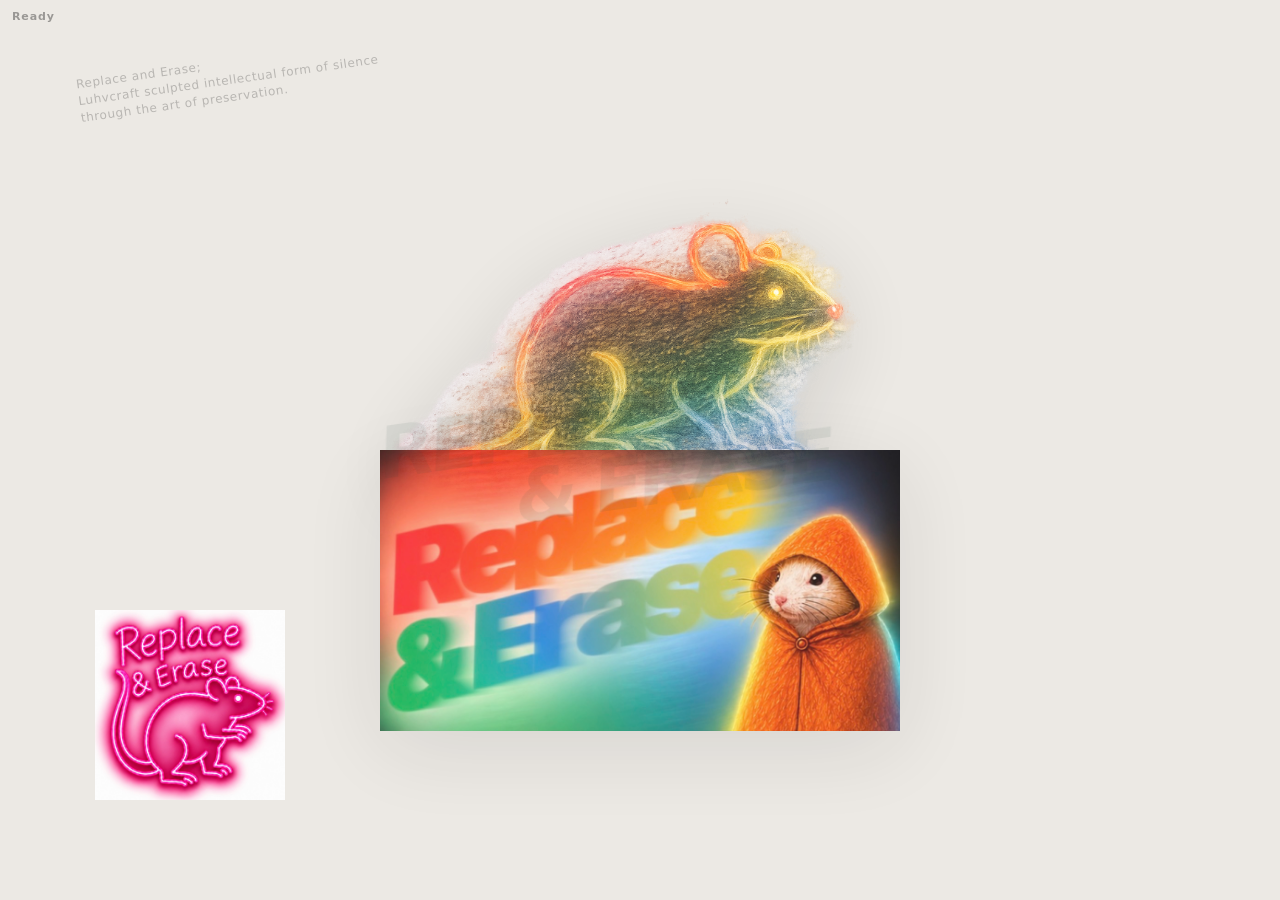
<file: index.html>
<!DOCTYPE html>
<html lang="en">
<head>
  <meta charset="UTF-8" />
  <meta name="viewport" content="width=device-width, initial-scale=1.0"/>
  <title>HTMLO Canvas</title>

  <script>
    const VERSION = Date.now();

    const css = document.createElement("link");
    css.rel = "stylesheet";
    css.href = "styles.css?v=" + VERSION;
    document.head.appendChild(css);
  </script>
</head>

<body>
  <div id="canvas" class="canvas">

    <pre id="codeView" class="code-view hidden"></pre>

 <div id="scene" class="scene">

  <!-- pictures stay visible because app.js does not erase this -->
  <div class="front-art-layer">
    <img src="8BF5090B-20B8-4FB0-8746-8F78CBF53728.png" class="front-art front-art-rat" alt="Erased rainbow rat">
    <img src="IMG_6157.jpeg" class="front-art front-art-photo" alt="DFI photo">
  </div>

  <!-- new image under the middle one -->
  <div class="bottom-art-layer">
    <img src="2EC05E17-49A0-4131-A927-473282E0DD8F.jpeg" class="bottom-art" alt="Bottom artwork">
  </div>

  <!-- app.js can keep controlling this -->
  <div id="stack" class="stack"></div>

</div>

    <div id="status" class="status">Ready</div>
  </div>

  <script>
    const script = document.createElement("script");
    script.src = "app.js?v=" + VERSION;
    document.body.appendChild(script);
  </script>
</body>
</html>
</file>
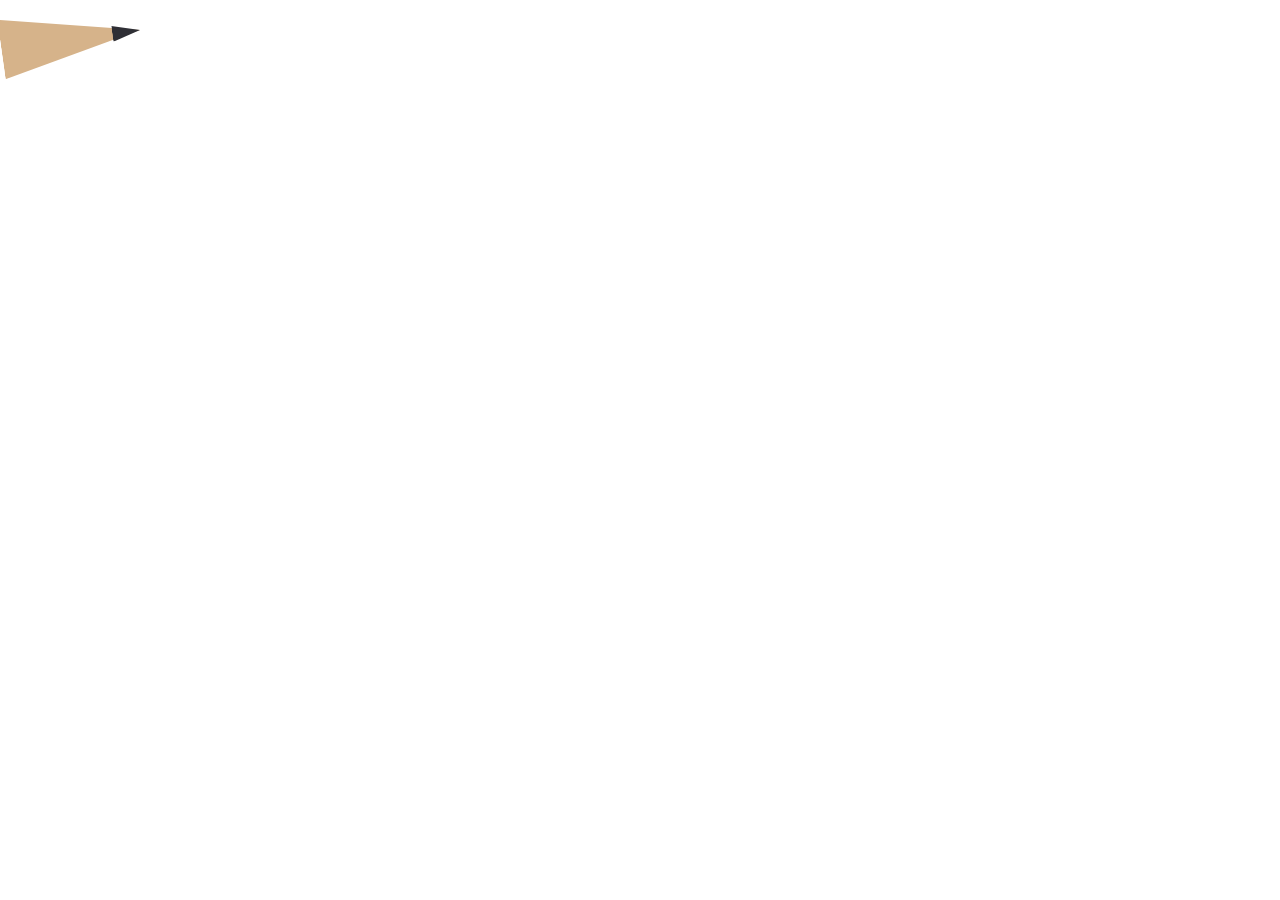
<file: tip.html>
<!DOCTYPE html>
<html lang="en">
<head>
<meta charset="UTF-8" />
<meta name="viewport" content="width=device-width, initial-scale=1.0" />
<title>Pencil Tip</title>

<style>
  html, body {
    margin: 0;
    padding: 0;
    background: transparent;
    overflow: hidden;
  }

  .tip-wrap {
    position: absolute;
    left: 0;
    top: 0;

    width: 140px;
    height: 60px;

    transform: rotate(-8deg);
    transform-origin: right center;
  }

  .wood {
    position: absolute;
    inset: 0;

    /* flipped to match body direction */
    clip-path: polygon(0 0, 0 100%, 100% 50%);
    background: #d6b38a;
  }

  .lead {
    position: absolute;
    right: 0;
    top: 50%;

    width: 28px;
    height: 16px;

    transform: translateY(-50%);

    clip-path: polygon(0 0, 0 100%, 100% 50%);
    background: #2f2f35;
  }
</style>
</head>

<body>
  <div class="tip-wrap">
    <div class="wood"></div>
    <div class="lead"></div>
  </div>
</body>
</html>
</file>
